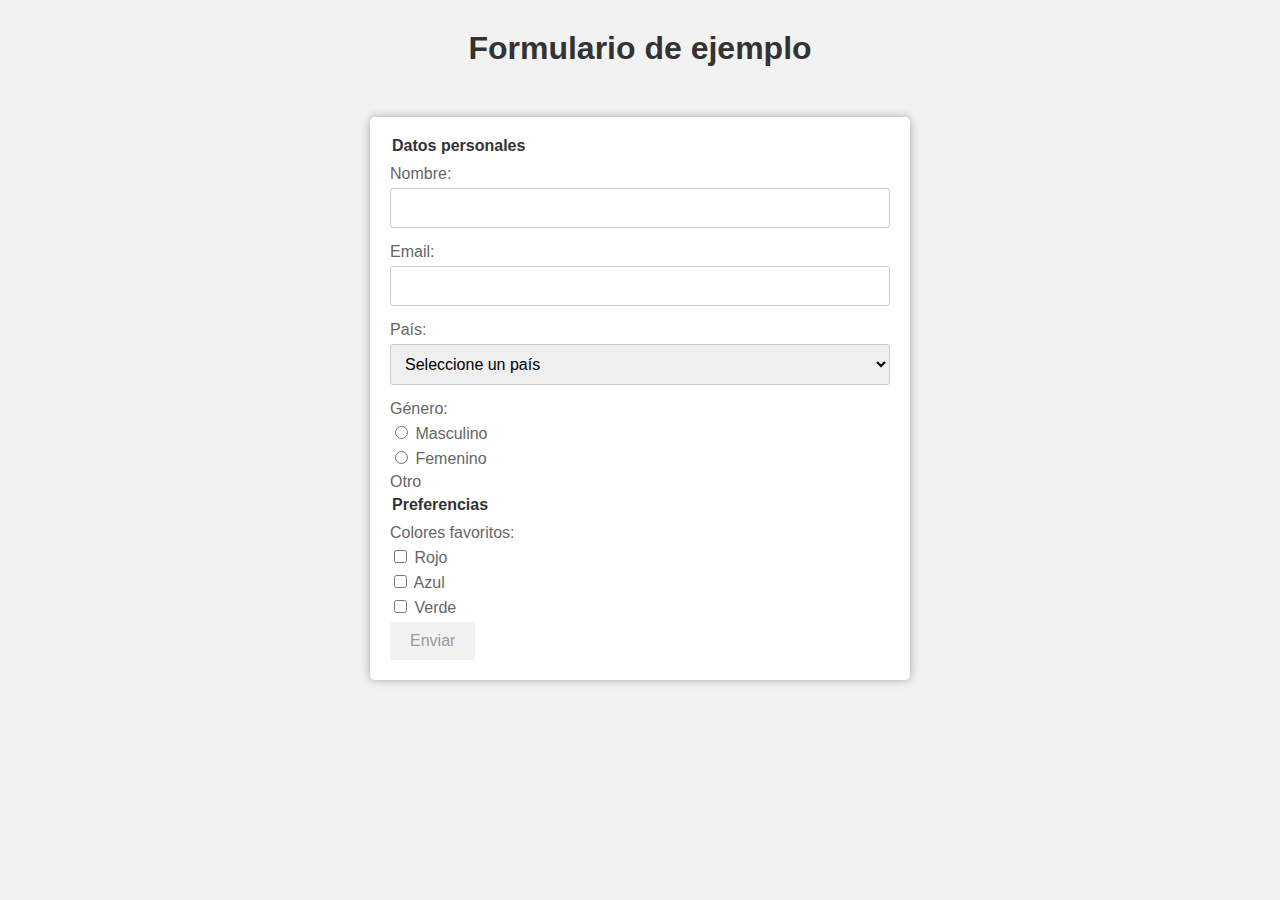
<file: Actividad4.1/index.html>
<!DOCTYPE html>
<html lang="en">
  <head>
    <meta charset="UTF-8" />
    <meta http-equiv="X-UA-Compatible" content="IE=edge" />
    <meta name="viewport" content="width=device-width, initial-scale=1.0" />
    <title>Dialog</title>
    <link rel="stylesheet" href="style.css" />
  </head>

  <body>
    <h1>Formulario de ejemplo</h1>
    <form>
      <fieldset>
        <legend>Datos personales</legend>
        <label for="nombre">Nombre:</label>
        <input type="text" id="nombre" name="nombre" required />
        <label for="email">Email:</label>
        <input type="email" id="email" name="email" required />
        <label for="pais">País:</label>
        <select id="pais" name="pais" required>
          <option value="">Seleccione un país</option>
          <option value="es">España</option>
          <option value="mx">México</option>
          <option value="ar">Argentina</option>
        </select>
        <label for="genero">Género:</label>
        <label for="masculino">
          <input type="radio" id="femenino" name="genero" value="femenino" />
          Masculino
        </label>
        
        <label for="femenino">
          <input type="radio" id="otro" name="genero" value="otro" />
          Femenino
        </label>
        
        <label for="otro">Otro</label>
      </fieldset>
      <fieldset>
        <legend>Preferencias</legend>
        <label for="colores">Colores favoritos:</label>
        <label for="rojo">
          <input type="checkbox" id="rojo" name="colores[]" value="rojo" />
          Rojo
        </label>
        <label for="azul">
          <input type="checkbox" id="azul" name="colores[]" value="azul" />
          Azul
        </label>
        <label for="verde">
          <input type="checkbox" id="verde" name="colores[]" value="verde" />
          Verde
        </label>
      </fieldset>
      <input type="submit" value="Enviar" />
    </form>
  </body>
</html>
</file>
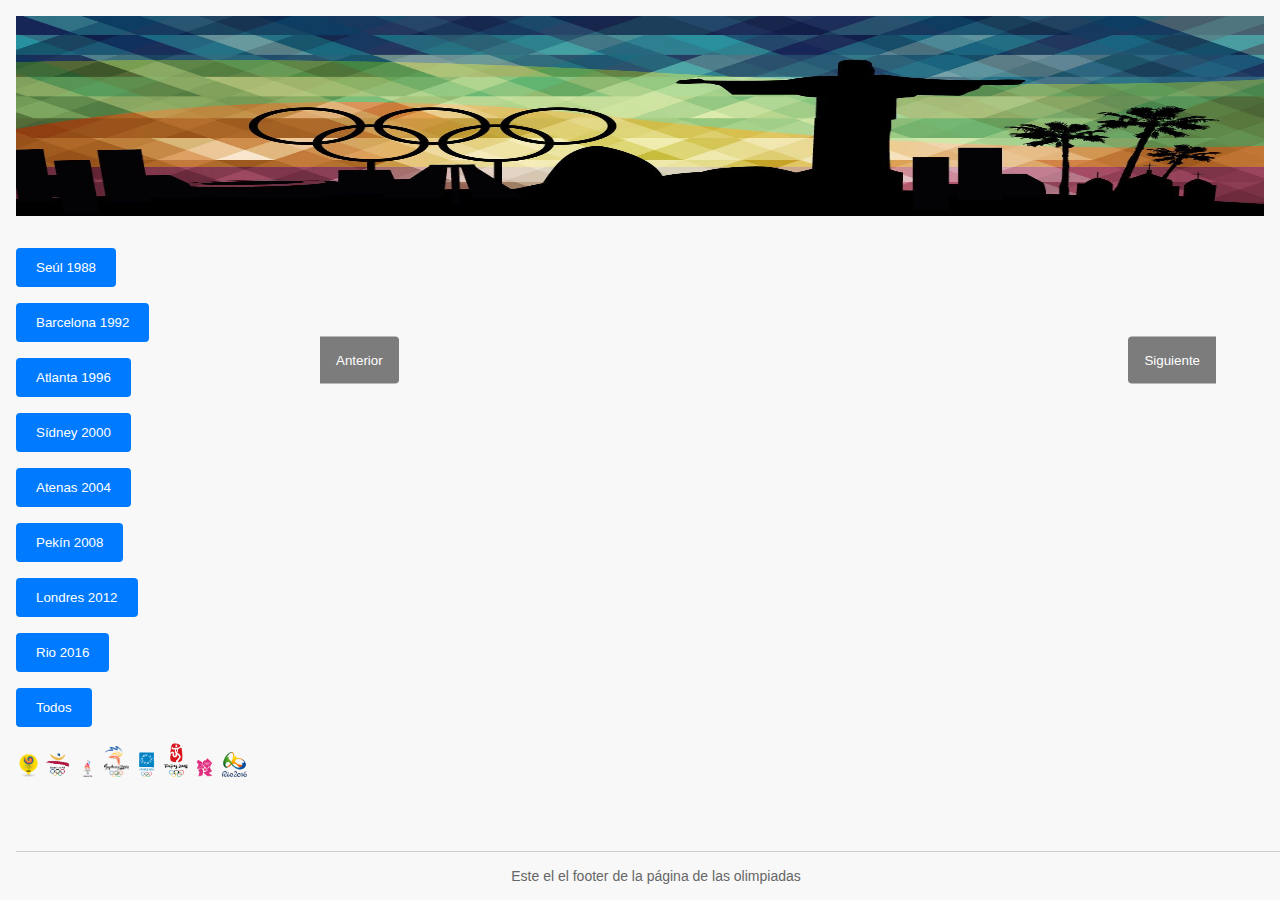
<file: Actividad4.2/index.html>
<!DOCTYPE html>
<html lang="en">
<head>
    <meta charset="UTF-8">
    <meta http-equiv="X-UA-Compatible" content="IE=edge">
    <meta name="viewport" content="width=device-width, initial-scale=1.0">
    <title>Actividad 4.2</title>
    <script src="https://code.jquery.com/jquery-3.6.3.min.js" integrity="sha256-pvPw+upLPUjgMXY0G+8O0xUf+/Im1MZjXxxgOcBQBXU=" crossorigin="anonymous"></script>
    <link rel="stylesheet" href="style.css">
    <script>
        $(document).ready(function() {
            // Configuración
            var tiempoTransicion = 1000; // Tiempo de duración de la transición en milisegundos
            var $imagenes = $('.carousel-images li'); // Obtener todas las imágenes del carrusel
            var cantidadImagenes = $imagenes.length;
            var indiceImagenActual = 0;

            // Función para cambiar de imagen
            function cambiarImagen() {
                // Ocultar imagen actual
                $imagenes.eq(indiceImagenActual).removeClass('active');

                // Calcular índice de la siguiente imagen
                indiceImagenActual++;
                if (indiceImagenActual >= cantidadImagenes) {
                    indiceImagenActual = 0;
                }

                // Mostrar siguiente imagen
                $imagenes.eq(indiceImagenActual).addClass('active');
            }

            // Iniciar carrusel
            $imagenes.eq(indiceImagenActual).addClass('active');

            // Manejar botones prev y next
            $('.carousel-prev').click(function() {
                // Ocultar imagen actual
                $imagenes.eq(indiceImagenActual).removeClass('active');

                // Calcular índice de la imagen anterior
                indiceImagenActual--;
                if (indiceImagenActual < 0) {
                    indiceImagenActual = cantidadImagenes - 1;
                }

                // Mostrar imagen anterior
                $imagenes.eq(indiceImagenActual).addClass('active');
            });

            $('.carousel-next').click(function() {
                // Ocultar imagen actual
                $imagenes.eq(indiceImagenActual).removeClass('active');

                // Calcular índice de la siguiente imagen
                indiceImagenActual++;
                if (indiceImagenActual >= cantidadImagenes) {
                    indiceImagenActual = 0;
                }

                // Mostrar siguiente imagen
                $imagenes.eq(indiceImagenActual).addClass('active');
            });

            $(".seul").click(()=> {
                $("img").hide()
                $("#Mseul").show()
                $("#banner").show()
                $("#Iseul").show()
                $imagenes.eq(0).addClass('active');
            })
            $(".barcelona").click(()=> {
                $("img").hide()
                $("#Mbarcelona").show()
                $("#banner").show()
                $("#Ibarcelona").show()
                $imagenes.eq(1).addClass('active');
            })
            $(".atlanta").click(()=> {
                $("img").hide()
                $("#Matlanta").show()
                $("#banner").show()
                $("#Iatlanta").show()
                $imagenes.eq(2).addClass('active');
            })
            $(".sideny").click(()=> {
                $("img").hide()
                $("#Msideny").show()
                $("#banner").show()
                $("#Isideny").show()
                $imagenes.eq(3).addClass('active');
            })
            $(".atenas").click(()=> {
                $("img").hide()
                $("#Matenas").show()
                $("#banner").show()
                $("#Iatenas").show()
                $imagenes.eq(4).addClass('active');
            })
            $(".pekin").click(()=> {
                $("img").hide()
                $("#Mpekin").show()
                $("#banner").show()
                $("#Ipekin").show()
                $imagenes.eq(5).addClass('active');
            })
            $(".londres").click(()=> {
                $("img").hide()
                $("#Mlondres").show()
                $("#banner").show()
                $("#Ilondres").show()
                $imagenes.eq(6).addClass('active');
            })
            $(".rio").click(()=> {
                $("img").hide()
                $("#Mrio").show()
                $("#banner").show()
                $("#Irio").show()
                $imagenes.eq(7).addClass('active');
            })
            $("#todos").click(()=> {
                $("img").hide()
                $("img").show()
                $imagenes.eq(0).addClass('active');
            })
        });
    </script>
</head>
<body>
    <div class="container">
        <header>
            <img id="banner" src="img/banner.jpg" alt="">
        </header>

        <div class="botones">
            <button class="seul" id="seul">Seúl 1988</button>
            <button class="barcelona" id="barcelona">Barcelona 1992</button>
            <button class="atlanta" id="atlanta">Atlanta 1996</button>
            <button class="sideny" id="sideny">Sídney 2000</button>
            <button class="atenas" id="atenas">Atenas 2004</button>
            <button class="pekin" id="pekin">Pekín 2008</button>
            <button class="londres" id="londres">Londres 2012</button>
            <button class="rio" id="rio">Rio 2016</button>
            <button id="todos">Todos</button>
        </div>

        <div class="carousel">
            <ul class="carousel-images">
                <li><img id="Iseul" src="img/seul.png"></li>
                <li><img id="Ibarcelona" src="img/barcelona.png"></li>
                <li><img id="Iatlanta" src="img/atlanta.png"></li>
                <li><img id="Isideny" src="img/sydney.png"></li>
                <li><img id="Iatenas" src="img/atenas.png"></li>
                <li><img id="Ipekin" src="img/pekin.png"></li>
                <li><img id="Ilondres" src="img/londres.png"></li>
                <li><img id="Irio" src="img/rio.png"></li>
            </ul>
            <button class="carousel-prev">Anterior</button>
            <button class="carousel-next">Siguiente</button>
        </div>

        <div id="mini">
            <img class="miniatura seul" id="Mseul" src="img/seul.png" alt="">
            <img class="miniatura barcelona" id="Mbarcelona" src="img/barcelona.png" alt="">
            <img class="miniatura atlanta" id="Matlanta" src="img/atlanta.png" alt="">
            <img class="miniatura sideny" id="Msideny" src="img/sydney.png" alt="">
            <img class="miniatura atenas" id="Matenas" src="img/atenas.png" alt="">
            <img class="miniatura pekin" id="Mpekin" src="img/pekin.png" alt="">
            <img class="miniatura londres" id="Mlondres" src="img/londres.png" alt="">            
            <img class="miniatura rio" id="Mrio" src="img/rio.png" alt="">
        </div>
        <footer>Este el el footer de la página de las olimpiadas</footer>
    </div>
</body>
</html>
</file>
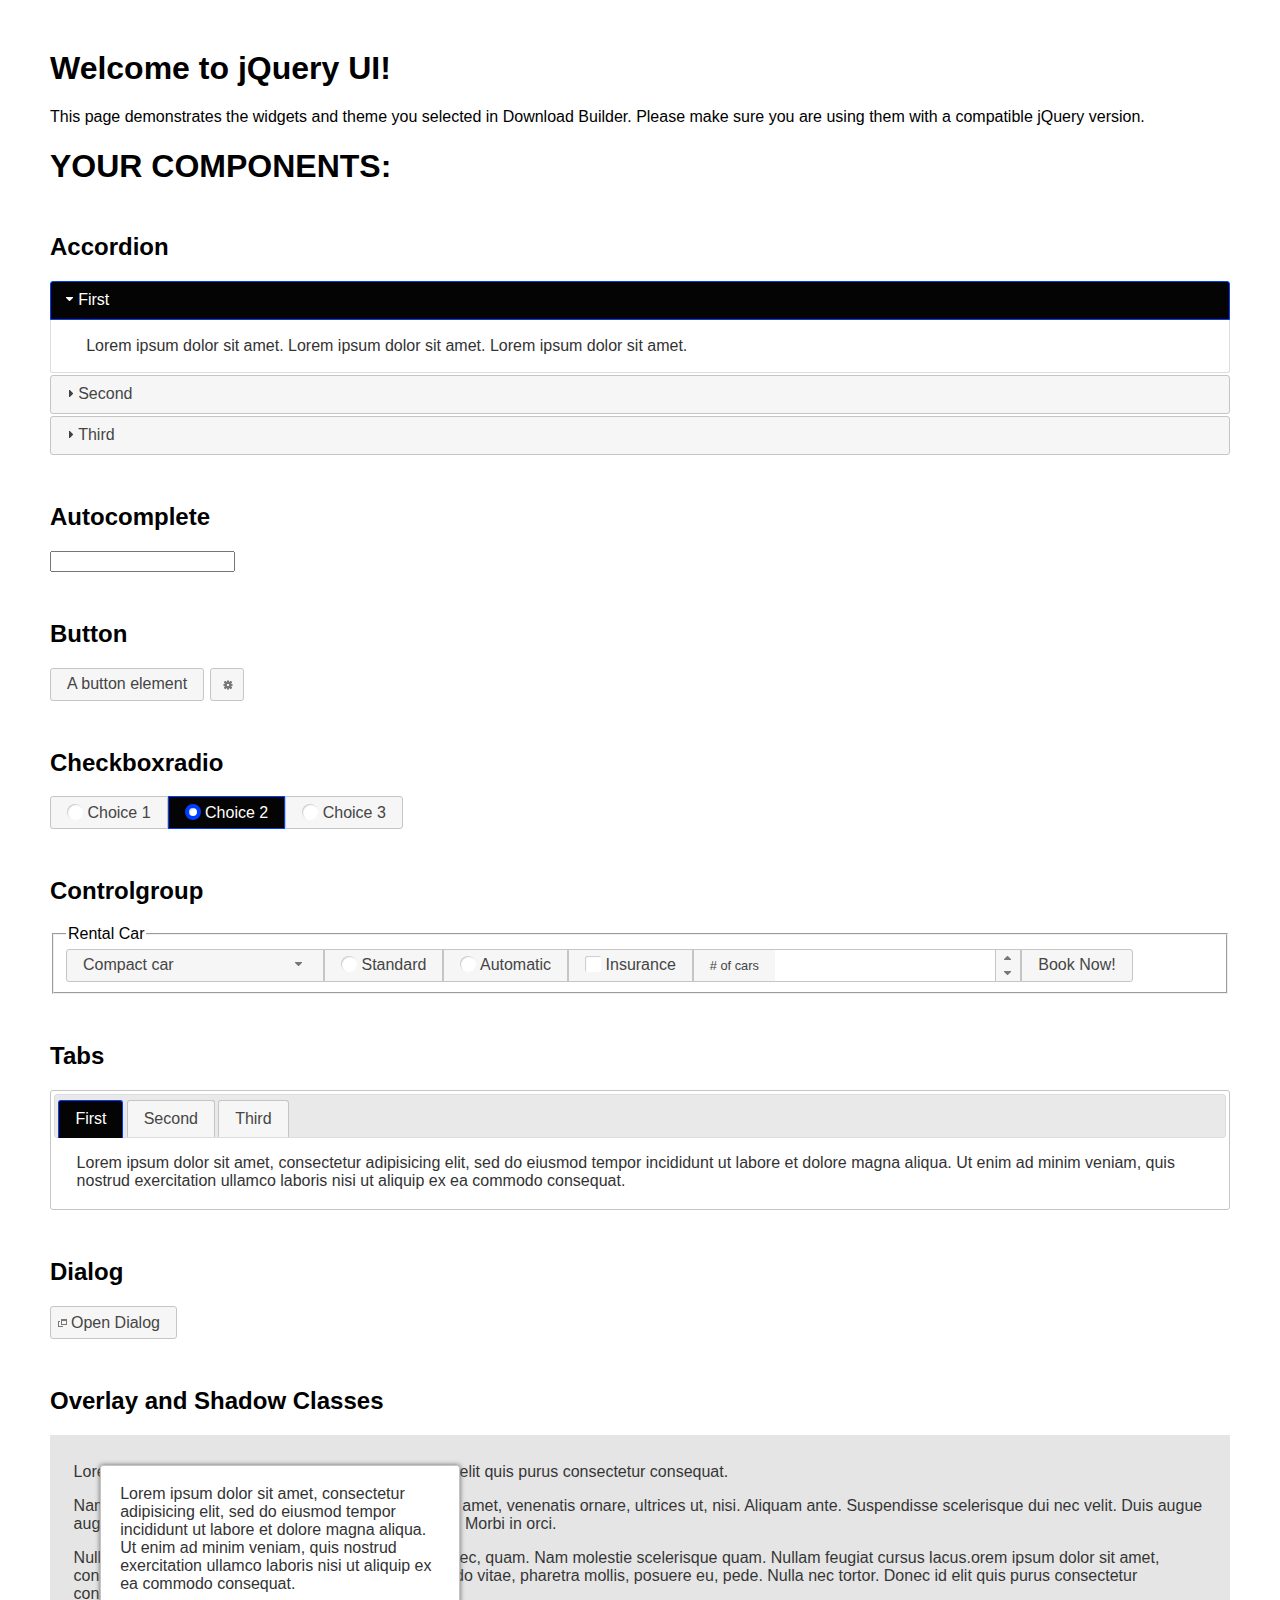
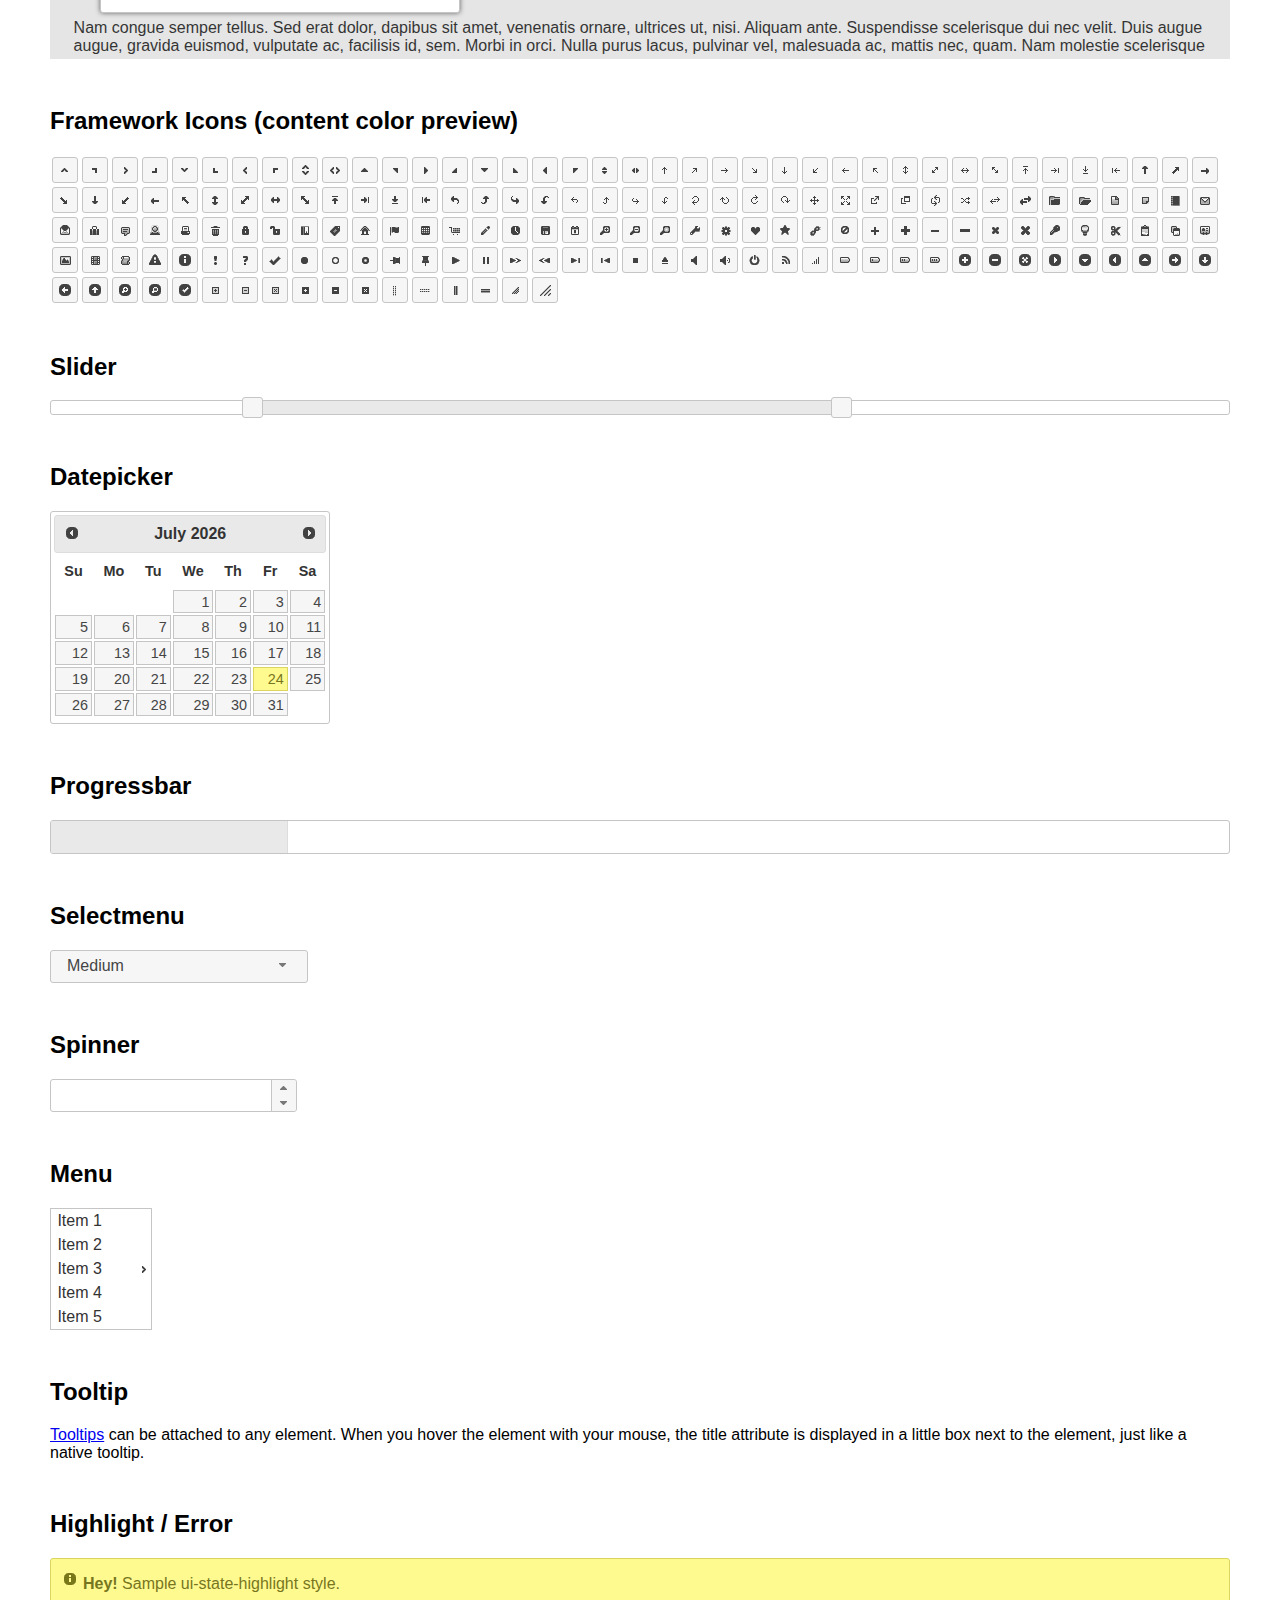
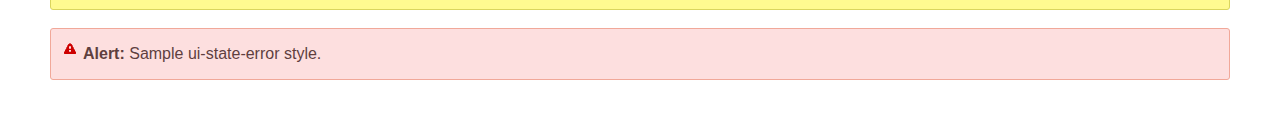
<file: Proyecto JqueryUI/azul/index.html>
<!doctype html>
<html lang="us">
<head>
	<meta charset="utf-8">
	<title>jQuery UI Example Page</title>
	<link href="jquery-ui.css" rel="stylesheet">
	<style>
	body{
		font-family: "Trebuchet MS", sans-serif;
		margin: 50px;
	}
	.demoHeaders {
		margin-top: 2em;
	}
	#dialog-link {
		padding: .4em 1em .4em 20px;
		text-decoration: none;
		position: relative;
	}
	#dialog-link span.ui-icon {
		margin: 0 5px 0 0;
		position: absolute;
		left: .2em;
		top: 50%;
		margin-top: -8px;
	}
	#icons {
		margin: 0;
		padding: 0;
	}
	#icons li {
		margin: 2px;
		position: relative;
		padding: 4px 0;
		cursor: pointer;
		float: left;
		list-style: none;
	}
	#icons span.ui-icon {
		float: left;
		margin: 0 4px;
	}
	.fakewindowcontain .ui-widget-overlay {
		position: absolute;
	}
	select {
		width: 200px;
	}
	</style>
</head>
<body>

<h1>Welcome to jQuery UI!</h1>

<div class="ui-widget">
	<p>This page demonstrates the widgets and theme you selected in Download Builder. Please make sure you are using them with a compatible jQuery version.</p>
</div>

<h1>YOUR COMPONENTS:</h1>

<!-- Accordion -->
<h2 class="demoHeaders">Accordion</h2>
<div id="accordion">
	<h3>First</h3>
	<div>Lorem ipsum dolor sit amet. Lorem ipsum dolor sit amet. Lorem ipsum dolor sit amet.</div>
	<h3>Second</h3>
	<div>Phasellus mattis tincidunt nibh.</div>
	<h3>Third</h3>
	<div>Nam dui erat, auctor a, dignissim quis.</div>
</div>

<!-- Autocomplete -->
<h2 class="demoHeaders">Autocomplete</h2>
<div>
	<input id="autocomplete" title="type &quot;a&quot;">
</div>

<!-- Button -->
<h2 class="demoHeaders">Button</h2>
<button id="button">A button element</button>
<button id="button-icon">An icon-only button</button>

<!-- Checkboxradio -->
<h2 class="demoHeaders">Checkboxradio</h2>
<form style="margin-top: 1em;">
	<div id="radioset">
		<input type="radio" id="radio1" name="radio"><label for="radio1">Choice 1</label>
		<input type="radio" id="radio2" name="radio" checked="checked"><label for="radio2">Choice 2</label>
		<input type="radio" id="radio3" name="radio"><label for="radio3">Choice 3</label>
	</div>
</form>

<!-- Controlgroup -->
<h2 class="demoHeaders">Controlgroup</h2>
<fieldset>
	<legend>Rental Car</legend>
	<div id="controlgroup">
		<select id="car-type">
			<option>Compact car</option>
			<option>Midsize car</option>
			<option>Full size car</option>
			<option>SUV</option>
			<option>Luxury</option>
			<option>Truck</option>
			<option>Van</option>
		</select>
		<label for="transmission-standard">Standard</label>
		<input type="radio" name="transmission" id="transmission-standard">
		<label for="transmission-automatic">Automatic</label>
		<input type="radio" name="transmission" id="transmission-automatic">
		<label for="insurance">Insurance</label>
		<input type="checkbox" name="insurance" id="insurance">
		<label for="horizontal-spinner" class="ui-controlgroup-label"># of cars</label>
		<input id="horizontal-spinner" class="ui-spinner-input">
		<button>Book Now!</button>
	</div>
</fieldset>

<!-- Tabs -->
<h2 class="demoHeaders">Tabs</h2>
<div id="tabs">
	<ul>
		<li><a href="#tabs-1">First</a></li>
		<li><a href="#tabs-2">Second</a></li>
		<li><a href="#tabs-3">Third</a></li>
	</ul>
	<div id="tabs-1">Lorem ipsum dolor sit amet, consectetur adipisicing elit, sed do eiusmod tempor incididunt ut labore et dolore magna aliqua. Ut enim ad minim veniam, quis nostrud exercitation ullamco laboris nisi ut aliquip ex ea commodo consequat.</div>
	<div id="tabs-2">Phasellus mattis tincidunt nibh. Cras orci urna, blandit id, pretium vel, aliquet ornare, felis. Maecenas scelerisque sem non nisl. Fusce sed lorem in enim dictum bibendum.</div>
	<div id="tabs-3">Nam dui erat, auctor a, dignissim quis, sollicitudin eu, felis. Pellentesque nisi urna, interdum eget, sagittis et, consequat vestibulum, lacus. Mauris porttitor ullamcorper augue.</div>
</div>

<h2 class="demoHeaders">Dialog</h2>
<p>
	<button id="dialog-link" class="ui-button ui-corner-all ui-widget">
		<span class="ui-icon ui-icon-newwin"></span>Open Dialog
	</button>
</p>

<h2 class="demoHeaders">Overlay and Shadow Classes</h2>
<div style="position: relative; width: 96%; height: 200px; padding:1% 2%; overflow:hidden;" class="fakewindowcontain">
	<p>Lorem ipsum dolor sit amet,  Nulla nec tortor. Donec id elit quis purus consectetur consequat. </p><p>Nam congue semper tellus. Sed erat dolor, dapibus sit amet, venenatis ornare, ultrices ut, nisi. Aliquam ante. Suspendisse scelerisque dui nec velit. Duis augue augue, gravida euismod, vulputate ac, facilisis id, sem. Morbi in orci. </p><p>Nulla purus lacus, pulvinar vel, malesuada ac, mattis nec, quam. Nam molestie scelerisque quam. Nullam feugiat cursus lacus.orem ipsum dolor sit amet, consectetur adipiscing elit. Donec libero risus, commodo vitae, pharetra mollis, posuere eu, pede. Nulla nec tortor. Donec id elit quis purus consectetur consequat. </p><p>Nam congue semper tellus. Sed erat dolor, dapibus sit amet, venenatis ornare, ultrices ut, nisi. Aliquam ante. Suspendisse scelerisque dui nec velit. Duis augue augue, gravida euismod, vulputate ac, facilisis id, sem. Morbi in orci. Nulla purus lacus, pulvinar vel, malesuada ac, mattis nec, quam. Nam molestie scelerisque quam. </p><p>Nullam feugiat cursus lacus.orem ipsum dolor sit amet, consectetur adipiscing elit. Donec libero risus, commodo vitae, pharetra mollis, posuere eu, pede. Nulla nec tortor. Donec id elit quis purus consectetur consequat. Nam congue semper tellus. Sed erat dolor, dapibus sit amet, venenatis ornare, ultrices ut, nisi. Aliquam ante. </p><p>Suspendisse scelerisque dui nec velit. Duis augue augue, gravida euismod, vulputate ac, facilisis id, sem. Morbi in orci. Nulla purus lacus, pulvinar vel, malesuada ac, mattis nec, quam. Nam molestie scelerisque quam. Nullam feugiat cursus lacus.orem ipsum dolor sit amet, consectetur adipiscing elit. Donec libero risus, commodo vitae, pharetra mollis, posuere eu, pede. Nulla nec tortor. Donec id elit quis purus consectetur consequat. Nam congue semper tellus. Sed erat dolor, dapibus sit amet, venenatis ornare, ultrices ut, nisi. </p>

	<!-- ui-dialog -->
	<div class="ui-widget-overlay ui-front"></div>
	<div style="position: absolute; width: 320px; left: 50px; top: 30px; padding: 1.2em" class="ui-widget ui-front ui-widget-content ui-corner-all ui-widget-shadow">
		Lorem ipsum dolor sit amet, consectetur adipisicing elit, sed do eiusmod tempor incididunt ut labore et dolore magna aliqua. Ut enim ad minim veniam, quis nostrud exercitation ullamco laboris nisi ut aliquip ex ea commodo consequat.
	</div>

</div>

<!-- ui-dialog -->
<div id="dialog" title="Dialog Title">
	<p>Lorem ipsum dolor sit amet, consectetur adipisicing elit, sed do eiusmod tempor incididunt ut labore et dolore magna aliqua. Ut enim ad minim veniam, quis nostrud exercitation ullamco laboris nisi ut aliquip ex ea commodo consequat.</p>
</div>


<h2 class="demoHeaders">Framework Icons (content color preview)</h2>
<ul id="icons" class="ui-widget ui-helper-clearfix">
	<li class="ui-state-default ui-corner-all" title=".ui-icon-caret-1-n"><span class="ui-icon ui-icon-caret-1-n"></span></li>
	<li class="ui-state-default ui-corner-all" title=".ui-icon-caret-1-ne"><span class="ui-icon ui-icon-caret-1-ne"></span></li>
	<li class="ui-state-default ui-corner-all" title=".ui-icon-caret-1-e"><span class="ui-icon ui-icon-caret-1-e"></span></li>
	<li class="ui-state-default ui-corner-all" title=".ui-icon-caret-1-se"><span class="ui-icon ui-icon-caret-1-se"></span></li>
	<li class="ui-state-default ui-corner-all" title=".ui-icon-caret-1-s"><span class="ui-icon ui-icon-caret-1-s"></span></li>
	<li class="ui-state-default ui-corner-all" title=".ui-icon-caret-1-sw"><span class="ui-icon ui-icon-caret-1-sw"></span></li>
	<li class="ui-state-default ui-corner-all" title=".ui-icon-caret-1-w"><span class="ui-icon ui-icon-caret-1-w"></span></li>
	<li class="ui-state-default ui-corner-all" title=".ui-icon-caret-1-nw"><span class="ui-icon ui-icon-caret-1-nw"></span></li>
	<li class="ui-state-default ui-corner-all" title=".ui-icon-caret-2-n-s"><span class="ui-icon ui-icon-caret-2-n-s"></span></li>
	<li class="ui-state-default ui-corner-all" title=".ui-icon-caret-2-e-w"><span class="ui-icon ui-icon-caret-2-e-w"></span></li>
	<li class="ui-state-default ui-corner-all" title=".ui-icon-triangle-1-n"><span class="ui-icon ui-icon-triangle-1-n"></span></li>
	<li class="ui-state-default ui-corner-all" title=".ui-icon-triangle-1-ne"><span class="ui-icon ui-icon-triangle-1-ne"></span></li>
	<li class="ui-state-default ui-corner-all" title=".ui-icon-triangle-1-e"><span class="ui-icon ui-icon-triangle-1-e"></span></li>
	<li class="ui-state-default ui-corner-all" title=".ui-icon-triangle-1-se"><span class="ui-icon ui-icon-triangle-1-se"></span></li>
	<li class="ui-state-default ui-corner-all" title=".ui-icon-triangle-1-s"><span class="ui-icon ui-icon-triangle-1-s"></span></li>
	<li class="ui-state-default ui-corner-all" title=".ui-icon-triangle-1-sw"><span class="ui-icon ui-icon-triangle-1-sw"></span></li>
	<li class="ui-state-default ui-corner-all" title=".ui-icon-triangle-1-w"><span class="ui-icon ui-icon-triangle-1-w"></span></li>
	<li class="ui-state-default ui-corner-all" title=".ui-icon-triangle-1-nw"><span class="ui-icon ui-icon-triangle-1-nw"></span></li>
	<li class="ui-state-default ui-corner-all" title=".ui-icon-triangle-2-n-s"><span class="ui-icon ui-icon-triangle-2-n-s"></span></li>
	<li class="ui-state-default ui-corner-all" title=".ui-icon-triangle-2-e-w"><span class="ui-icon ui-icon-triangle-2-e-w"></span></li>
	<li class="ui-state-default ui-corner-all" title=".ui-icon-arrow-1-n"><span class="ui-icon ui-icon-arrow-1-n"></span></li>
	<li class="ui-state-default ui-corner-all" title=".ui-icon-arrow-1-ne"><span class="ui-icon ui-icon-arrow-1-ne"></span></li>
	<li class="ui-state-default ui-corner-all" title=".ui-icon-arrow-1-e"><span class="ui-icon ui-icon-arrow-1-e"></span></li>
	<li class="ui-state-default ui-corner-all" title=".ui-icon-arrow-1-se"><span class="ui-icon ui-icon-arrow-1-se"></span></li>
	<li class="ui-state-default ui-corner-all" title=".ui-icon-arrow-1-s"><span class="ui-icon ui-icon-arrow-1-s"></span></li>
	<li class="ui-state-default ui-corner-all" title=".ui-icon-arrow-1-sw"><span class="ui-icon ui-icon-arrow-1-sw"></span></li>
	<li class="ui-state-default ui-corner-all" title=".ui-icon-arrow-1-w"><span class="ui-icon ui-icon-arrow-1-w"></span></li>
	<li class="ui-state-default ui-corner-all" title=".ui-icon-arrow-1-nw"><span class="ui-icon ui-icon-arrow-1-nw"></span></li>
	<li class="ui-state-default ui-corner-all" title=".ui-icon-arrow-2-n-s"><span class="ui-icon ui-icon-arrow-2-n-s"></span></li>
	<li class="ui-state-default ui-corner-all" title=".ui-icon-arrow-2-ne-sw"><span class="ui-icon ui-icon-arrow-2-ne-sw"></span></li>
	<li class="ui-state-default ui-corner-all" title=".ui-icon-arrow-2-e-w"><span class="ui-icon ui-icon-arrow-2-e-w"></span></li>
	<li class="ui-state-default ui-corner-all" title=".ui-icon-arrow-2-se-nw"><span class="ui-icon ui-icon-arrow-2-se-nw"></span></li>
	<li class="ui-state-default ui-corner-all" title=".ui-icon-arrowstop-1-n"><span class="ui-icon ui-icon-arrowstop-1-n"></span></li>
	<li class="ui-state-default ui-corner-all" title=".ui-icon-arrowstop-1-e"><span class="ui-icon ui-icon-arrowstop-1-e"></span></li>
	<li class="ui-state-default ui-corner-all" title=".ui-icon-arrowstop-1-s"><span class="ui-icon ui-icon-arrowstop-1-s"></span></li>
	<li class="ui-state-default ui-corner-all" title=".ui-icon-arrowstop-1-w"><span class="ui-icon ui-icon-arrowstop-1-w"></span></li>
	<li class="ui-state-default ui-corner-all" title=".ui-icon-arrowthick-1-n"><span class="ui-icon ui-icon-arrowthick-1-n"></span></li>
	<li class="ui-state-default ui-corner-all" title=".ui-icon-arrowthick-1-ne"><span class="ui-icon ui-icon-arrowthick-1-ne"></span></li>
	<li class="ui-state-default ui-corner-all" title=".ui-icon-arrowthick-1-e"><span class="ui-icon ui-icon-arrowthick-1-e"></span></li>
	<li class="ui-state-default ui-corner-all" title=".ui-icon-arrowthick-1-se"><span class="ui-icon ui-icon-arrowthick-1-se"></span></li>
	<li class="ui-state-default ui-corner-all" title=".ui-icon-arrowthick-1-s"><span class="ui-icon ui-icon-arrowthick-1-s"></span></li>
	<li class="ui-state-default ui-corner-all" title=".ui-icon-arrowthick-1-sw"><span class="ui-icon ui-icon-arrowthick-1-sw"></span></li>
	<li class="ui-state-default ui-corner-all" title=".ui-icon-arrowthick-1-w"><span class="ui-icon ui-icon-arrowthick-1-w"></span></li>
	<li class="ui-state-default ui-corner-all" title=".ui-icon-arrowthick-1-nw"><span class="ui-icon ui-icon-arrowthick-1-nw"></span></li>
	<li class="ui-state-default ui-corner-all" title=".ui-icon-arrowthick-2-n-s"><span class="ui-icon ui-icon-arrowthick-2-n-s"></span></li>
	<li class="ui-state-default ui-corner-all" title=".ui-icon-arrowthick-2-ne-sw"><span class="ui-icon ui-icon-arrowthick-2-ne-sw"></span></li>
	<li class="ui-state-default ui-corner-all" title=".ui-icon-arrowthick-2-e-w"><span class="ui-icon ui-icon-arrowthick-2-e-w"></span></li>
	<li class="ui-state-default ui-corner-all" title=".ui-icon-arrowthick-2-se-nw"><span class="ui-icon ui-icon-arrowthick-2-se-nw"></span></li>
	<li class="ui-state-default ui-corner-all" title=".ui-icon-arrowthickstop-1-n"><span class="ui-icon ui-icon-arrowthickstop-1-n"></span></li>
	<li class="ui-state-default ui-corner-all" title=".ui-icon-arrowthickstop-1-e"><span class="ui-icon ui-icon-arrowthickstop-1-e"></span></li>
	<li class="ui-state-default ui-corner-all" title=".ui-icon-arrowthickstop-1-s"><span class="ui-icon ui-icon-arrowthickstop-1-s"></span></li>
	<li class="ui-state-default ui-corner-all" title=".ui-icon-arrowthickstop-1-w"><span class="ui-icon ui-icon-arrowthickstop-1-w"></span></li>
	<li class="ui-state-default ui-corner-all" title=".ui-icon-arrowreturnthick-1-w"><span class="ui-icon ui-icon-arrowreturnthick-1-w"></span></li>
	<li class="ui-state-default ui-corner-all" title=".ui-icon-arrowreturnthick-1-n"><span class="ui-icon ui-icon-arrowreturnthick-1-n"></span></li>
	<li class="ui-state-default ui-corner-all" title=".ui-icon-arrowreturnthick-1-e"><span class="ui-icon ui-icon-arrowreturnthick-1-e"></span></li>
	<li class="ui-state-default ui-corner-all" title=".ui-icon-arrowreturnthick-1-s"><span class="ui-icon ui-icon-arrowreturnthick-1-s"></span></li>
	<li class="ui-state-default ui-corner-all" title=".ui-icon-arrowreturn-1-w"><span class="ui-icon ui-icon-arrowreturn-1-w"></span></li>
	<li class="ui-state-default ui-corner-all" title=".ui-icon-arrowreturn-1-n"><span class="ui-icon ui-icon-arrowreturn-1-n"></span></li>
	<li class="ui-state-default ui-corner-all" title=".ui-icon-arrowreturn-1-e"><span class="ui-icon ui-icon-arrowreturn-1-e"></span></li>
	<li class="ui-state-default ui-corner-all" title=".ui-icon-arrowreturn-1-s"><span class="ui-icon ui-icon-arrowreturn-1-s"></span></li>
	<li class="ui-state-default ui-corner-all" title=".ui-icon-arrowrefresh-1-w"><span class="ui-icon ui-icon-arrowrefresh-1-w"></span></li>
	<li class="ui-state-default ui-corner-all" title=".ui-icon-arrowrefresh-1-n"><span class="ui-icon ui-icon-arrowrefresh-1-n"></span></li>
	<li class="ui-state-default ui-corner-all" title=".ui-icon-arrowrefresh-1-e"><span class="ui-icon ui-icon-arrowrefresh-1-e"></span></li>
	<li class="ui-state-default ui-corner-all" title=".ui-icon-arrowrefresh-1-s"><span class="ui-icon ui-icon-arrowrefresh-1-s"></span></li>
	<li class="ui-state-default ui-corner-all" title=".ui-icon-arrow-4"><span class="ui-icon ui-icon-arrow-4"></span></li>
	<li class="ui-state-default ui-corner-all" title=".ui-icon-arrow-4-diag"><span class="ui-icon ui-icon-arrow-4-diag"></span></li>
	<li class="ui-state-default ui-corner-all" title=".ui-icon-extlink"><span class="ui-icon ui-icon-extlink"></span></li>
	<li class="ui-state-default ui-corner-all" title=".ui-icon-newwin"><span class="ui-icon ui-icon-newwin"></span></li>
	<li class="ui-state-default ui-corner-all" title=".ui-icon-refresh"><span class="ui-icon ui-icon-refresh"></span></li>
	<li class="ui-state-default ui-corner-all" title=".ui-icon-shuffle"><span class="ui-icon ui-icon-shuffle"></span></li>
	<li class="ui-state-default ui-corner-all" title=".ui-icon-transfer-e-w"><span class="ui-icon ui-icon-transfer-e-w"></span></li>
	<li class="ui-state-default ui-corner-all" title=".ui-icon-transferthick-e-w"><span class="ui-icon ui-icon-transferthick-e-w"></span></li>
	<li class="ui-state-default ui-corner-all" title=".ui-icon-folder-collapsed"><span class="ui-icon ui-icon-folder-collapsed"></span></li>
	<li class="ui-state-default ui-corner-all" title=".ui-icon-folder-open"><span class="ui-icon ui-icon-folder-open"></span></li>
	<li class="ui-state-default ui-corner-all" title=".ui-icon-document"><span class="ui-icon ui-icon-document"></span></li>
	<li class="ui-state-default ui-corner-all" title=".ui-icon-document-b"><span class="ui-icon ui-icon-document-b"></span></li>
	<li class="ui-state-default ui-corner-all" title=".ui-icon-note"><span class="ui-icon ui-icon-note"></span></li>
	<li class="ui-state-default ui-corner-all" title=".ui-icon-mail-closed"><span class="ui-icon ui-icon-mail-closed"></span></li>
	<li class="ui-state-default ui-corner-all" title=".ui-icon-mail-open"><span class="ui-icon ui-icon-mail-open"></span></li>
	<li class="ui-state-default ui-corner-all" title=".ui-icon-suitcase"><span class="ui-icon ui-icon-suitcase"></span></li>
	<li class="ui-state-default ui-corner-all" title=".ui-icon-comment"><span class="ui-icon ui-icon-comment"></span></li>
	<li class="ui-state-default ui-corner-all" title=".ui-icon-person"><span class="ui-icon ui-icon-person"></span></li>
	<li class="ui-state-default ui-corner-all" title=".ui-icon-print"><span class="ui-icon ui-icon-print"></span></li>
	<li class="ui-state-default ui-corner-all" title=".ui-icon-trash"><span class="ui-icon ui-icon-trash"></span></li>
	<li class="ui-state-default ui-corner-all" title=".ui-icon-locked"><span class="ui-icon ui-icon-locked"></span></li>
	<li class="ui-state-default ui-corner-all" title=".ui-icon-unlocked"><span class="ui-icon ui-icon-unlocked"></span></li>
	<li class="ui-state-default ui-corner-all" title=".ui-icon-bookmark"><span class="ui-icon ui-icon-bookmark"></span></li>
	<li class="ui-state-default ui-corner-all" title=".ui-icon-tag"><span class="ui-icon ui-icon-tag"></span></li>
	<li class="ui-state-default ui-corner-all" title=".ui-icon-home"><span class="ui-icon ui-icon-home"></span></li>
	<li class="ui-state-default ui-corner-all" title=".ui-icon-flag"><span class="ui-icon ui-icon-flag"></span></li>
	<li class="ui-state-default ui-corner-all" title=".ui-icon-calculator"><span class="ui-icon ui-icon-calculator"></span></li>
	<li class="ui-state-default ui-corner-all" title=".ui-icon-cart"><span class="ui-icon ui-icon-cart"></span></li>
	<li class="ui-state-default ui-corner-all" title=".ui-icon-pencil"><span class="ui-icon ui-icon-pencil"></span></li>
	<li class="ui-state-default ui-corner-all" title=".ui-icon-clock"><span class="ui-icon ui-icon-clock"></span></li>
	<li class="ui-state-default ui-corner-all" title=".ui-icon-disk"><span class="ui-icon ui-icon-disk"></span></li>
	<li class="ui-state-default ui-corner-all" title=".ui-icon-calendar"><span class="ui-icon ui-icon-calendar"></span></li>
	<li class="ui-state-default ui-corner-all" title=".ui-icon-zoomin"><span class="ui-icon ui-icon-zoomin"></span></li>
	<li class="ui-state-default ui-corner-all" title=".ui-icon-zoomout"><span class="ui-icon ui-icon-zoomout"></span></li>
	<li class="ui-state-default ui-corner-all" title=".ui-icon-search"><span class="ui-icon ui-icon-search"></span></li>
	<li class="ui-state-default ui-corner-all" title=".ui-icon-wrench"><span class="ui-icon ui-icon-wrench"></span></li>
	<li class="ui-state-default ui-corner-all" title=".ui-icon-gear"><span class="ui-icon ui-icon-gear"></span></li>
	<li class="ui-state-default ui-corner-all" title=".ui-icon-heart"><span class="ui-icon ui-icon-heart"></span></li>
	<li class="ui-state-default ui-corner-all" title=".ui-icon-star"><span class="ui-icon ui-icon-star"></span></li>
	<li class="ui-state-default ui-corner-all" title=".ui-icon-link"><span class="ui-icon ui-icon-link"></span></li>
	<li class="ui-state-default ui-corner-all" title=".ui-icon-cancel"><span class="ui-icon ui-icon-cancel"></span></li>
	<li class="ui-state-default ui-corner-all" title=".ui-icon-plus"><span class="ui-icon ui-icon-plus"></span></li>
	<li class="ui-state-default ui-corner-all" title=".ui-icon-plusthick"><span class="ui-icon ui-icon-plusthick"></span></li>
	<li class="ui-state-default ui-corner-all" title=".ui-icon-minus"><span class="ui-icon ui-icon-minus"></span></li>
	<li class="ui-state-default ui-corner-all" title=".ui-icon-minusthick"><span class="ui-icon ui-icon-minusthick"></span></li>
	<li class="ui-state-default ui-corner-all" title=".ui-icon-close"><span class="ui-icon ui-icon-close"></span></li>
	<li class="ui-state-default ui-corner-all" title=".ui-icon-closethick"><span class="ui-icon ui-icon-closethick"></span></li>
	<li class="ui-state-default ui-corner-all" title=".ui-icon-key"><span class="ui-icon ui-icon-key"></span></li>
	<li class="ui-state-default ui-corner-all" title=".ui-icon-lightbulb"><span class="ui-icon ui-icon-lightbulb"></span></li>
	<li class="ui-state-default ui-corner-all" title=".ui-icon-scissors"><span class="ui-icon ui-icon-scissors"></span></li>
	<li class="ui-state-default ui-corner-all" title=".ui-icon-clipboard"><span class="ui-icon ui-icon-clipboard"></span></li>
	<li class="ui-state-default ui-corner-all" title=".ui-icon-copy"><span class="ui-icon ui-icon-copy"></span></li>
	<li class="ui-state-default ui-corner-all" title=".ui-icon-contact"><span class="ui-icon ui-icon-contact"></span></li>
	<li class="ui-state-default ui-corner-all" title=".ui-icon-image"><span class="ui-icon ui-icon-image"></span></li>
	<li class="ui-state-default ui-corner-all" title=".ui-icon-video"><span class="ui-icon ui-icon-video"></span></li>
	<li class="ui-state-default ui-corner-all" title=".ui-icon-script"><span class="ui-icon ui-icon-script"></span></li>
	<li class="ui-state-default ui-corner-all" title=".ui-icon-alert"><span class="ui-icon ui-icon-alert"></span></li>
	<li class="ui-state-default ui-corner-all" title=".ui-icon-info"><span class="ui-icon ui-icon-info"></span></li>
	<li class="ui-state-default ui-corner-all" title=".ui-icon-notice"><span class="ui-icon ui-icon-notice"></span></li>
	<li class="ui-state-default ui-corner-all" title=".ui-icon-help"><span class="ui-icon ui-icon-help"></span></li>
	<li class="ui-state-default ui-corner-all" title=".ui-icon-check"><span class="ui-icon ui-icon-check"></span></li>
	<li class="ui-state-default ui-corner-all" title=".ui-icon-bullet"><span class="ui-icon ui-icon-bullet"></span></li>
	<li class="ui-state-default ui-corner-all" title=".ui-icon-radio-off"><span class="ui-icon ui-icon-radio-off"></span></li>
	<li class="ui-state-default ui-corner-all" title=".ui-icon-radio-on"><span class="ui-icon ui-icon-radio-on"></span></li>
	<li class="ui-state-default ui-corner-all" title=".ui-icon-pin-w"><span class="ui-icon ui-icon-pin-w"></span></li>
	<li class="ui-state-default ui-corner-all" title=".ui-icon-pin-s"><span class="ui-icon ui-icon-pin-s"></span></li>
	<li class="ui-state-default ui-corner-all" title=".ui-icon-play"><span class="ui-icon ui-icon-play"></span></li>
	<li class="ui-state-default ui-corner-all" title=".ui-icon-pause"><span class="ui-icon ui-icon-pause"></span></li>
	<li class="ui-state-default ui-corner-all" title=".ui-icon-seek-next"><span class="ui-icon ui-icon-seek-next"></span></li>
	<li class="ui-state-default ui-corner-all" title=".ui-icon-seek-prev"><span class="ui-icon ui-icon-seek-prev"></span></li>
	<li class="ui-state-default ui-corner-all" title=".ui-icon-seek-end"><span class="ui-icon ui-icon-seek-end"></span></li>
	<li class="ui-state-default ui-corner-all" title=".ui-icon-seek-first"><span class="ui-icon ui-icon-seek-first"></span></li>
	<li class="ui-state-default ui-corner-all" title=".ui-icon-stop"><span class="ui-icon ui-icon-stop"></span></li>
	<li class="ui-state-default ui-corner-all" title=".ui-icon-eject"><span class="ui-icon ui-icon-eject"></span></li>
	<li class="ui-state-default ui-corner-all" title=".ui-icon-volume-off"><span class="ui-icon ui-icon-volume-off"></span></li>
	<li class="ui-state-default ui-corner-all" title=".ui-icon-volume-on"><span class="ui-icon ui-icon-volume-on"></span></li>
	<li class="ui-state-default ui-corner-all" title=".ui-icon-power"><span class="ui-icon ui-icon-power"></span></li>
	<li class="ui-state-default ui-corner-all" title=".ui-icon-signal-diag"><span class="ui-icon ui-icon-signal-diag"></span></li>
	<li class="ui-state-default ui-corner-all" title=".ui-icon-signal"><span class="ui-icon ui-icon-signal"></span></li>
	<li class="ui-state-default ui-corner-all" title=".ui-icon-battery-0"><span class="ui-icon ui-icon-battery-0"></span></li>
	<li class="ui-state-default ui-corner-all" title=".ui-icon-battery-1"><span class="ui-icon ui-icon-battery-1"></span></li>
	<li class="ui-state-default ui-corner-all" title=".ui-icon-battery-2"><span class="ui-icon ui-icon-battery-2"></span></li>
	<li class="ui-state-default ui-corner-all" title=".ui-icon-battery-3"><span class="ui-icon ui-icon-battery-3"></span></li>
	<li class="ui-state-default ui-corner-all" title=".ui-icon-circle-plus"><span class="ui-icon ui-icon-circle-plus"></span></li>
	<li class="ui-state-default ui-corner-all" title=".ui-icon-circle-minus"><span class="ui-icon ui-icon-circle-minus"></span></li>
	<li class="ui-state-default ui-corner-all" title=".ui-icon-circle-close"><span class="ui-icon ui-icon-circle-close"></span></li>
	<li class="ui-state-default ui-corner-all" title=".ui-icon-circle-triangle-e"><span class="ui-icon ui-icon-circle-triangle-e"></span></li>
	<li class="ui-state-default ui-corner-all" title=".ui-icon-circle-triangle-s"><span class="ui-icon ui-icon-circle-triangle-s"></span></li>
	<li class="ui-state-default ui-corner-all" title=".ui-icon-circle-triangle-w"><span class="ui-icon ui-icon-circle-triangle-w"></span></li>
	<li class="ui-state-default ui-corner-all" title=".ui-icon-circle-triangle-n"><span class="ui-icon ui-icon-circle-triangle-n"></span></li>
	<li class="ui-state-default ui-corner-all" title=".ui-icon-circle-arrow-e"><span class="ui-icon ui-icon-circle-arrow-e"></span></li>
	<li class="ui-state-default ui-corner-all" title=".ui-icon-circle-arrow-s"><span class="ui-icon ui-icon-circle-arrow-s"></span></li>
	<li class="ui-state-default ui-corner-all" title=".ui-icon-circle-arrow-w"><span class="ui-icon ui-icon-circle-arrow-w"></span></li>
	<li class="ui-state-default ui-corner-all" title=".ui-icon-circle-arrow-n"><span class="ui-icon ui-icon-circle-arrow-n"></span></li>
	<li class="ui-state-default ui-corner-all" title=".ui-icon-circle-zoomin"><span class="ui-icon ui-icon-circle-zoomin"></span></li>
	<li class="ui-state-default ui-corner-all" title=".ui-icon-circle-zoomout"><span class="ui-icon ui-icon-circle-zoomout"></span></li>
	<li class="ui-state-default ui-corner-all" title=".ui-icon-circle-check"><span class="ui-icon ui-icon-circle-check"></span></li>
	<li class="ui-state-default ui-corner-all" title=".ui-icon-circlesmall-plus"><span class="ui-icon ui-icon-circlesmall-plus"></span></li>
	<li class="ui-state-default ui-corner-all" title=".ui-icon-circlesmall-minus"><span class="ui-icon ui-icon-circlesmall-minus"></span></li>
	<li class="ui-state-default ui-corner-all" title=".ui-icon-circlesmall-close"><span class="ui-icon ui-icon-circlesmall-close"></span></li>
	<li class="ui-state-default ui-corner-all" title=".ui-icon-squaresmall-plus"><span class="ui-icon ui-icon-squaresmall-plus"></span></li>
	<li class="ui-state-default ui-corner-all" title=".ui-icon-squaresmall-minus"><span class="ui-icon ui-icon-squaresmall-minus"></span></li>
	<li class="ui-state-default ui-corner-all" title=".ui-icon-squaresmall-close"><span class="ui-icon ui-icon-squaresmall-close"></span></li>
	<li class="ui-state-default ui-corner-all" title=".ui-icon-grip-dotted-vertical"><span class="ui-icon ui-icon-grip-dotted-vertical"></span></li>
	<li class="ui-state-default ui-corner-all" title=".ui-icon-grip-dotted-horizontal"><span class="ui-icon ui-icon-grip-dotted-horizontal"></span></li>
	<li class="ui-state-default ui-corner-all" title=".ui-icon-grip-solid-vertical"><span class="ui-icon ui-icon-grip-solid-vertical"></span></li>
	<li class="ui-state-default ui-corner-all" title=".ui-icon-grip-solid-horizontal"><span class="ui-icon ui-icon-grip-solid-horizontal"></span></li>
	<li class="ui-state-default ui-corner-all" title=".ui-icon-gripsmall-diagonal-se"><span class="ui-icon ui-icon-gripsmall-diagonal-se"></span></li>
	<li class="ui-state-default ui-corner-all" title=".ui-icon-grip-diagonal-se"><span class="ui-icon ui-icon-grip-diagonal-se"></span></li>
</ul>

<!-- Slider -->
<h2 class="demoHeaders">Slider</h2>
<div id="slider"></div>

<!-- Datepicker -->
<h2 class="demoHeaders">Datepicker</h2>
<div id="datepicker"></div>

<!-- Progressbar -->
<h2 class="demoHeaders">Progressbar</h2>
<div id="progressbar"></div>

<!-- Progressbar -->
<h2 class="demoHeaders">Selectmenu</h2>
<select id="selectmenu">
	<option>Slower</option>
	<option>Slow</option>
	<option selected="selected">Medium</option>
	<option>Fast</option>
	<option>Faster</option>
</select>

<!-- Spinner -->
<h2 class="demoHeaders">Spinner</h2>
<input id="spinner">

<!-- Menu -->
<h2 class="demoHeaders">Menu</h2>
<ul style="width:100px;" id="menu">
	<li><div>Item 1</div></li>
	<li><div>Item 2</div></li>
	<li><div>Item 3</div>
		<ul>
			<li><div>Item 3-1</div></li>
			<li><div>Item 3-2</div></li>
			<li><div>Item 3-3</div></li>
			<li><div>Item 3-4</div></li>
			<li><div>Item 3-5</div></li>
		</ul>
	</li>
	<li><div>Item 4</div></li>
	<li><div>Item 5</div></li>
</ul>

<!-- Tooltip -->
<h2 class="demoHeaders">Tooltip</h2>
<p id="tooltip">
	<a href="#" title="That&apos;s what this widget is">Tooltips</a> can be attached to any element. When you hover
the element with your mouse, the title attribute is displayed in a little box next to the element, just like a native tooltip.
</p>

<!-- Highlight / Error -->
<h2 class="demoHeaders">Highlight / Error</h2>
<div class="ui-widget">
	<div class="ui-state-highlight ui-corner-all" style="margin-top: 20px; padding: 0 .7em;">
		<p><span class="ui-icon ui-icon-info" style="float: left; margin-right: .3em;"></span>
		<strong>Hey!</strong> Sample ui-state-highlight style.</p>
	</div>
</div>
<br>
<div class="ui-widget">
	<div class="ui-state-error ui-corner-all" style="padding: 0 .7em;">
		<p><span class="ui-icon ui-icon-alert" style="float: left; margin-right: .3em;"></span>
		<strong>Alert:</strong> Sample ui-state-error style.</p>
	</div>
</div>

<script src="external/jquery/jquery.js"></script>
<script src="jquery-ui.js"></script>
<script>
$( "#accordion" ).accordion();

var availableTags = [
	"ActionScript",
	"AppleScript",
	"Asp",
	"BASIC",
	"C",
	"C++",
	"Clojure",
	"COBOL",
	"ColdFusion",
	"Erlang",
	"Fortran",
	"Groovy",
	"Haskell",
	"Java",
	"JavaScript",
	"Lisp",
	"Perl",
	"PHP",
	"Python",
	"Ruby",
	"Scala",
	"Scheme"
];
$( "#autocomplete" ).autocomplete({
	source: availableTags
});

$( "#button" ).button();
$( "#button-icon" ).button({
	icon: "ui-icon-gear",
	showLabel: false
});

$( "#radioset" ).buttonset();

$( "#controlgroup" ).controlgroup();

$( "#tabs" ).tabs();

$( "#dialog" ).dialog({
	autoOpen: false,
	width: 400,
	buttons: [
		{
			text: "Ok",
			click: function() {
				$( this ).dialog( "close" );
			}
		},
		{
			text: "Cancel",
			click: function() {
				$( this ).dialog( "close" );
			}
		}
	]
});

// Link to open the dialog
$( "#dialog-link" ).click(function( event ) {
	$( "#dialog" ).dialog( "open" );
	event.preventDefault();
});

$( "#datepicker" ).datepicker({
	inline: true
});

$( "#slider" ).slider({
	range: true,
	values: [ 17, 67 ]
});

$( "#progressbar" ).progressbar({
	value: 20
});

$( "#spinner" ).spinner();

$( "#menu" ).menu();

$( "#tooltip" ).tooltip();

$( "#selectmenu" ).selectmenu();

// Hover states on the static widgets
$( "#dialog-link, #icons li" ).hover(
	function() {
		$( this ).addClass( "ui-state-hover" );
	},
	function() {
		$( this ).removeClass( "ui-state-hover" );
	}
);
</script>
</body>
</html>
</file>
<file: Actividad4.1/style.css>
body {
  font-family: Arial, sans-serif;
  background-color: #f2f2f2;
  margin: 0;
  padding: 0;
}
h1 {
  text-align: center;
  margin-top: 30px;
  color: #333;
}
form {
  margin: 50px auto;
  padding: 20px;
  background-color: #fff;
  border-radius: 5px;
  box-shadow: 0 0 10px rgba(0, 0, 0, 0.3);
  max-width: 500px;
}
fieldset {
  border: none;
  margin: 0;
  padding: 0;
}
legend {
  font-weight: bold;
  color: #333;
  margin-bottom: 10px;
}
label {
  display: block;
  margin-bottom: 5px;
  color: #666;
}
input[type="text"],
input[type="email"],
select {
  width: 100%;
  padding: 10px;
  border: 1px solid #ccc;
  border-radius: 3px;
  margin-bottom: 15px;
  box-sizing: border-box;
  font-size: 16px;
}
input[type="submit"] {
  background-color: #4CAF50;
  color: #fff;
  border: none;
  padding: 10px 20px;
  border-radius: 3px;
  cursor: pointer;
  font-size: 16px;
}
input[type="submit"]:hover {
  background-color: #3e8e41;
}
input:disabled {
  background-color: #ddd;
  color: #666;
  cursor: not-allowed;
}
input:read-only {
  background-color: #f2f2f2;
  color: #999;
}
select:focus,
input[type="text"]:focus,
input[type="email"]:focus {
  border-color: #4CAF50;
  box-shadow: 0 0 5px rgba(76, 175, 80, 0.5);
}
.warning {
  color: red;
}
.success {
  color: green;
}
.browser-chrome input[type="submit"] {
  background-color: #4285F4;
}
.browser-firefox input[type="submit"] {
  background-color: #FF9500;
}
.browser-edge input[type="submit"] {
  background-color: #0078D7;
}
.browser-safari input[type="submit"] {
  background-color: #FF3B30;
}
</file>
<file: Actividad4.2/style.css>
/* Aplicamos un reseteo básico para los elementos */
* {
  margin: 0;
  padding: 0;
  box-sizing: border-box;
}

/* Estilo general del cuerpo */
body {
  font-family: Arial, sans-serif;
  background-color: #F8F8F8;
  color: #333;
}

/* Estilo del contenedor principal */
.container {
  width: 100%;
  margin: 0 auto;
  padding: 1rem;
}

/* Estilo del encabezado */
header {
  display: flex;
  align-items: center;
  justify-content: center;
  height: 200px;
  background-color: #FFF;
  border-bottom: 1px solid #CCC;
}

/* Estilo del banner */
#banner {
  width: 100%;
  max-height: 200px;
}

/* Estilo de los botones */
.botones {
  display: flex;
  flex-direction: column;
  align-items: flex-start;
  margin-top: 2rem;
  width: 20%;
}

.botones button {
  padding: 0.75rem 1.25rem;
  margin-bottom: 1rem;
  background-color: #007BFF;
  color: #FFF;
  border: none;
  border-radius: 0.25rem;
  cursor: pointer;
  transition: all 0.2s ease-in-out;
}

.botones button:hover {
  background-color: #0069D9;
}

/* Estilo del carrusel */
.carousel {
  position: absolute; /* Agregar posición relativa */
  height: 40%;
  width: 70%;
  right: 5%;
  bottom: 40%;
  overflow: hidden; /* Agregar overflow hidden */
}

.carousel-images {
  list-style: none;
  margin: 0;
  padding: 0;
  position: relative;
  height: 100%;
  display: flex; /* Agregar display flex para los elementos internos */
  transition: transform 0.2s ease-in-out; /* Agregar transición para suavizar el desplazamiento */
}

.carousel-images li {
  position: absolute;
  top: 0;
  left: 0;
  width: 100%;
  height: 100%;
  opacity: 0;
}


li img {
  width: 100%;
  height: 100%; /* Agregar altura del 100% para que las imágenes se ajusten al contenedor */
}

.carousel-images li.active {
  opacity: 1;
}

.carousel-prev, .carousel-next {
  position: absolute;
  top: 50%;
  transform: translateY(-50%);
  z-index: 1;
  background-color: rgba(0, 0, 0, 0.5);
  color: #FFF;
  padding: 1rem;
  border: none;
  cursor: pointer;
  transition: all 0.2s ease-in-out;
}

.carousel-prev:hover, .carousel-next:hover {
  background-color: rgba(0, 0, 0, 0.8);
}

.carousel-prev {
  left: 0;
  border-top-right-radius: 0.25rem;
  border-bottom-right-radius: 0.25rem;
}

.carousel-next {
  right: 0;
  border-top-left-radius: 0.25rem;
  border-bottom-left-radius: 0.25rem;
}


/* Estilo del pie de página */
footer {
  position: absolute;
  bottom: 0;
  width: 100%;
  text-align: center;
  margin-top: 2rem;
  padding: 1rem 0;
  background-color: #F8F8F8;
  border-top: 1px solid #CCC;
  font-size: 0.875rem;
  color: #666;
}

.miniatura {
  height: 2%;
  width: 2%;
}

.miniatura:hover {
  transform: scale(1.2);
}
</file>
